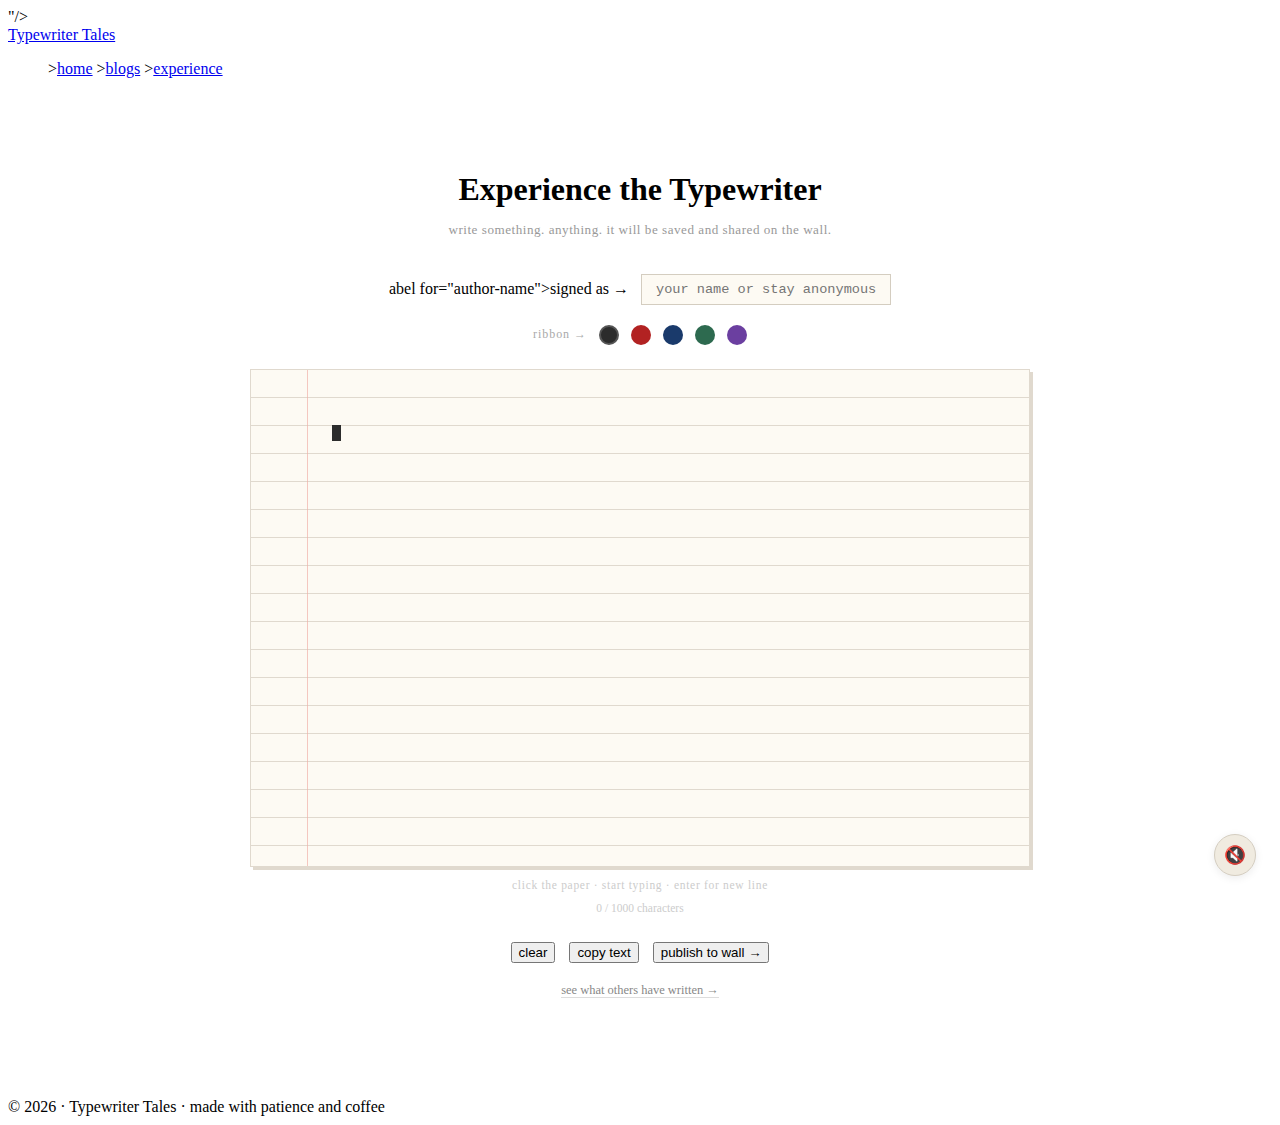
<file: typewriter.html>
<!DOCTYPE html>
<html lang="en">
<head>
  <meta charset="UTF-8"/>
  <meta name="viewport" content="width=device-width, initial-scale=1.0"/>
  <title>Experience the Typewriter · Typewriter Tales</title>
  "/>
  <style>
    .tw-page { max-width: 780px; margin: 0 auto; padding: 56px 24px 100px; }
    .tw-header { text-align: center; margin-bottom: 36px; }
    .tw-header h1 { font-family: 'Special Elite', serif; font-size: 2rem; margin-bottom: 10px; }
    .tw-header p { font-size: 0.82rem; color: #999; letter-spacing: 0.04em; }
    .name-bar { display: flex; align-items: center; justify-content: center; gap: 12px; margin-bottom: 20px; }
    .name-bar label { font-size: 0.78rem; color: #aaa; letter-spacing: 0.06em; }
    .name-bar input { font-family: 'Courier Prime', monospace; font-size: 0.85rem; padding: 7px 14px; border: 1px solid #d4cdc0; background: #fdfaf3; color: #2c2c2c; width: 220px; outline: none; }
    .name-bar input:focus { border-color: #aaa; }
    .ribbon-bar { display: flex; align-items: center; justify-content: center; gap: 12px; margin-bottom: 24px; font-size: 0.75rem; color: #aaa; letter-spacing: 0.08em; }
    .color-dot { width: 16px; height: 16px; border-radius: 50%; cursor: pointer; border: 2px solid transparent; transition: border-color 0.2s, transform 0.15s; }
    .color-dot:hover { transform: scale(1.25); }
    .color-dot.active { border-color: #555; }
    .paper { background: #fdfaf3; border: 1px solid #e0d9ce; box-shadow: 3px 3px 0 #e0d9ce; padding: 48px 56px 48px 80px; min-height: 400px; position: relative; cursor: text; background-image: linear-gradient(#fdfaf3 0px, #fdfaf3 27px, #e0d9ce 27px, #e0d9ce 28px); background-size: 100% 28px; }
    .paper::before { content: ''; position: absolute; top: 0; bottom: 0; left: 56px; width: 1px; background: #f0b0a8; opacity: 0.7; }
    #typed-display { font-family: 'Courier Prime', monospace; font-size: 1rem; line-height: 28px; white-space: pre-wrap; word-break: break-word; color: #2c2c2c; min-height: 28px; position: relative; z-index: 1; }
    .tw-cursor-live { display: inline-block; width: 9px; height: 1em; background: currentColor; vertical-align: text-bottom; margin-left: 1px; animation: blink 0.75s step-end infinite; }
    @keyframes blink { 0%, 100% { opacity: 1; } 50% { opacity: 0; } }
    @keyframes clack { 0% { transform: translateX(0); } 30% { transform: translateX(-1px); } 70% { transform: translateX(1px); } 100% { transform: translateX(0); } }
    .clack { animation: clack 0.07s ease; }
    .paper-hint { text-align: center; margin-top: 12px; font-size: 0.72rem; color: #ccc; letter-spacing: 0.06em; }
    .char-count { text-align: center; margin-top: 8px; font-size: 0.72rem; color: #ccc; }
    .action-bar { display: flex; align-items: center; justify-content: center; gap: 14px; margin-top: 28px; flex-wrap: wrap; }
    .wall-link { text-align: center; margin-top: 20px; font-size: 0.78rem; }
    .wall-link a { color: #888; text-decoration: none; border-bottom: 1px solid #ddd; transition: color 0.2s; }
    .wall-link a:hover { color: #2c2c2c; }
    .toast { position: fixed; bottom: 80px; left: 50%; transform: translateX(-50%) translateY(20px); background: #2c2c2c; color: #fdfaf3; font-family: 'Courier Prime', monospace; font-size: 0.82rem; padding: 12px 28px; letter-spacing: 0.06em; opacity: 0; transition: opacity 0.3s, transform 0.3s; pointer-events: none; z-index: 300; }
    .toast.show { opacity: 1; transform: translateX(-50%) translateY(0); }
    .sound-btn { position: fixed; bottom: 24px; right: 24px; background: #f0ebe0; border: 1px solid #d4cdc0; border-radius: 50%; width: 42px; height: 42px; cursor: pointer; font-size: 1.1rem; display: flex; align-items: center; justify-content: center; box-shadow: 0 2px 8px rgba(0,0,0,0.08); z-index: 200; transition: background 0.2s; }
    .sound-btn:hover { background: #e5e0d5; }
    #ghost { position: fixed; opacity: 0; pointer-events: none; top: -9999px; left: -9999px; }
    @media (max-width: 600px) { .paper { padding: 36px 20px 36px 48px; } .paper::before { left: 32px; } }
  </style>
</head>
<body>

<nav>
  <a href="index.html" class="nav-logo">Typewriter Tales</a>
  <ul class="nav-links">
    ><a href="index.html">home</a></li>
    ><a href="blogs.html">blogs</a></li>
    ><a href="typewriter.html" class="active">experience</a></li>
  </ul>
</nav>

<div class="page-wrapper">
  <div class="tw-page">
    <div class="tw-header">
      <h1>Experience the Typewriter</h1>
      <p>write something. anything. it will be saved and shared on the wall.</p>
    </div>
    <div class="name-bar">
      abel for="author-name">signed as →</label>
      <input type="text" id="author-name" placeholder="your name or stay anonymous" maxlength="40"/>
    </div>
    <div class="ribbon-bar">
      <span>ribbon →</span>
      <div class="color-dot active" data-color="#2c2c2c" style="background:#2c2c2c"></div>
      <div class="color-dot" data-color="#b22222" style="background:#b22222"></div>
      <div class="color-dot" data-color="#1a3a6b" style="background:#1a3a6b"></div>
      <div class="color-dot" data-color="#2d6a4f" style="background:#2d6a4f"></div>
      <div class="color-dot" data-color="#6b3fa0" style="background:#6b3fa0"></div>
    </div>
    <div class="paper" id="paper">
      <div id="typed-display"><span class="tw-cursor-live" id="tw-cursor"></span></div>
    </div>
    <p class="paper-hint">click the paper · start typing · enter for new line</p>
    <p class="char-count"><span id="char-count">0</span> / 1000 characters</p>
    <div class="action-bar">
      <button class="btn" id="clear-btn">clear</button>
      <button class="btn" id="copy-btn">copy text</button>
      <button class="btn btn-fill" id="submit-btn">publish to wall →</button>
    </div>
    <div class="wall-link">
      <a href="wall.html">see what others have written →</a>
    </div>
  </div>
</div>

<footer>&copy; 2026 · Typewriter Tales · made with patience and coffee</footer>
<div class="toast" id="toast"></div>
<button class="sound-btn" id="sound-btn">🔇</button>
<textarea id="ghost" autocomplete="off" autocorrect="off" autocapitalize="off" spellcheck="false"></textarea>

<script type="module">
  import { initializeApp } from "https://www.gstatic.com/firebasejs/10.8.0/firebase-app.js";
  import { getFirestore, collection, addDoc, serverTimestamp } from "https://www.gstatic.com/firebasejs/10.8.0/firebase-firestore.js";

  const firebaseConfig = {
    apiKey: "AIzaSyBPnZ8f4cek3JcIwfopsmxnCAGTXoH--yc",
    authDomain: "typewritertales-5bdda.firebaseapp.com",
    projectId: "typewritertales-5bdda",
    storageBucket: "typewritertales-5bdda.firebasestorage.app",
    messagingSenderId: "631041179526",
    appId: "1:631041179526:web:7d2fea0e3a5b48ce567607"
  };

  const app = initializeApp(firebaseConfig);
  const db  = getFirestore(app);

  let text = '', inkColor = '#2c2c2c', soundOn = false;
  const MAX = 1000;

  const display   = document.getElementById('typed-display');
  const cursor    = document.getElementById('tw-cursor');
  const ghost     = document.getElementById('ghost');
  const paper     = document.getElementById('paper');
  const charCount = document.getElementById('char-count');
  const soundBtn  = document.getElementById('sound-btn');
  const clearBtn  = document.getElementById('clear-btn');
  const copyBtn   = document.getElementById('copy-btn');
  const submitBtn = document.getElementById('submit-btn');
  const toast     = document.getElementById('toast');
  const authorEl  = document.getElementById('author-name');

  function showToast(msg, duration = 3000) {
    toast.textContent = msg;
    toast.classList.add('show');
    setTimeout(() => toast.classList.remove('show'), duration);
  }

  function render() {
    while (display.firstChild !== cursor) display.removeChild(display.firstChild);
    if (text.length > 0) cursor.insertAdjacentText('beforebegin', text);
    display.style.color = inkColor;
    cursor.style.background = inkColor;
    charCount.textContent = text.length;
  }

  function shake() {
    display.classList.remove('clack');
    void display.offsetWidth;
    display.classList.add('clack');
  }

  let audioCtx = null;
  function getAudio() {
    if (!audioCtx) audioCtx = new (window.AudioContext || window.webkitAudioContext)();
    return audioCtx;
  }

  function playClack() {
    if (!soundOn) return;
    try {
      const ctx = getAudio();
      const buf = ctx.createBuffer(1, ctx.sampleRate * 0.04, ctx.sampleRate);
      const d = buf.getChannelData(0);
      for (let i = 0; i < d.length; i++) {
        d[i] = (Math.random() * 2 - 1) * Math.exp(-i / (ctx.sampleRate * 0.008));
      }
      const src = ctx.createBufferSource();
      src.buffer = buf;
      const g = ctx.createGain();
      g.gain.value = 0.18;
      src.connect(g);
      g.connect(ctx.destination);
      src.start();
    } catch(e) {}
  }

  paper.addEventListener('click', () => ghost.focus());
  window.addEventListener('load', () => { ghost.focus(); render(); });
  ghost.addEventListener('blur', () => setTimeout(() => ghost.focus(), 50));

  ghost.addEventListener('keydown', e => {
    if (e.key === 'Backspace') {
      e.preventDefault();
      if (text.length > 0) { text = text.slice(0, -1); playClack(); shake(); render(); }
      return;
    }
    if (e.key === 'Enter') {
      e.preventDefault();
      if (text.length < MAX) { text += '\n'; shake(); render(); }
      return;
    }
    if (e.key.length === 1 && text.length < MAX) {
      text += e.key; playClack(); shake(); render();
    }
  });

  document.querySelectorAll('.color-dot').forEach(dot => {
    dot.addEventListener('click', e => {
      e.stopPropagation();
      document.querySelectorAll('.color-dot').forEach(d => d.classList.remove('active'));
      dot.classList.add('active');
      inkColor = dot.dataset.color;
      render();
      ghost.focus();
    });
  });

  soundBtn.addEventListener('click', e => {
    e.stopPropagation();
    soundOn = !soundOn;
    soundBtn.textContent = soundOn ? '🔊' : '🔇';
    if (soundOn) getAudio();
    ghost.focus();
  });

  clearBtn.addEventListener('click', e => {
    e.stopPropagation();
    if (!text) return;
    if (confirm('Clear the page?')) { text = ''; render(); }
    ghost.focus();
  });

  copyBtn.addEventListener('click', e => {
    e.stopPropagation();
    if (!text) return;
    navigator.clipboard.writeText(text).then(() => {
      copyBtn.textContent = 'copied!';
      setTimeout(() => copyBtn.textContent = 'copy text', 2000);
    });
    ghost.focus();
  });

  submitBtn.addEventListener('click', async e => {
    e.stopPropagation();
    const trimmed = text.trim();
    if (!trimmed) { showToast('write something first.'); return; }
    submitBtn.textContent = 'publishing...';
    submitBtn.disabled = true;
    try {
      await addDoc(collection(db, 'submissions'), {
        text: trimmed,
        author: authorEl.value.trim() || '
</file>
